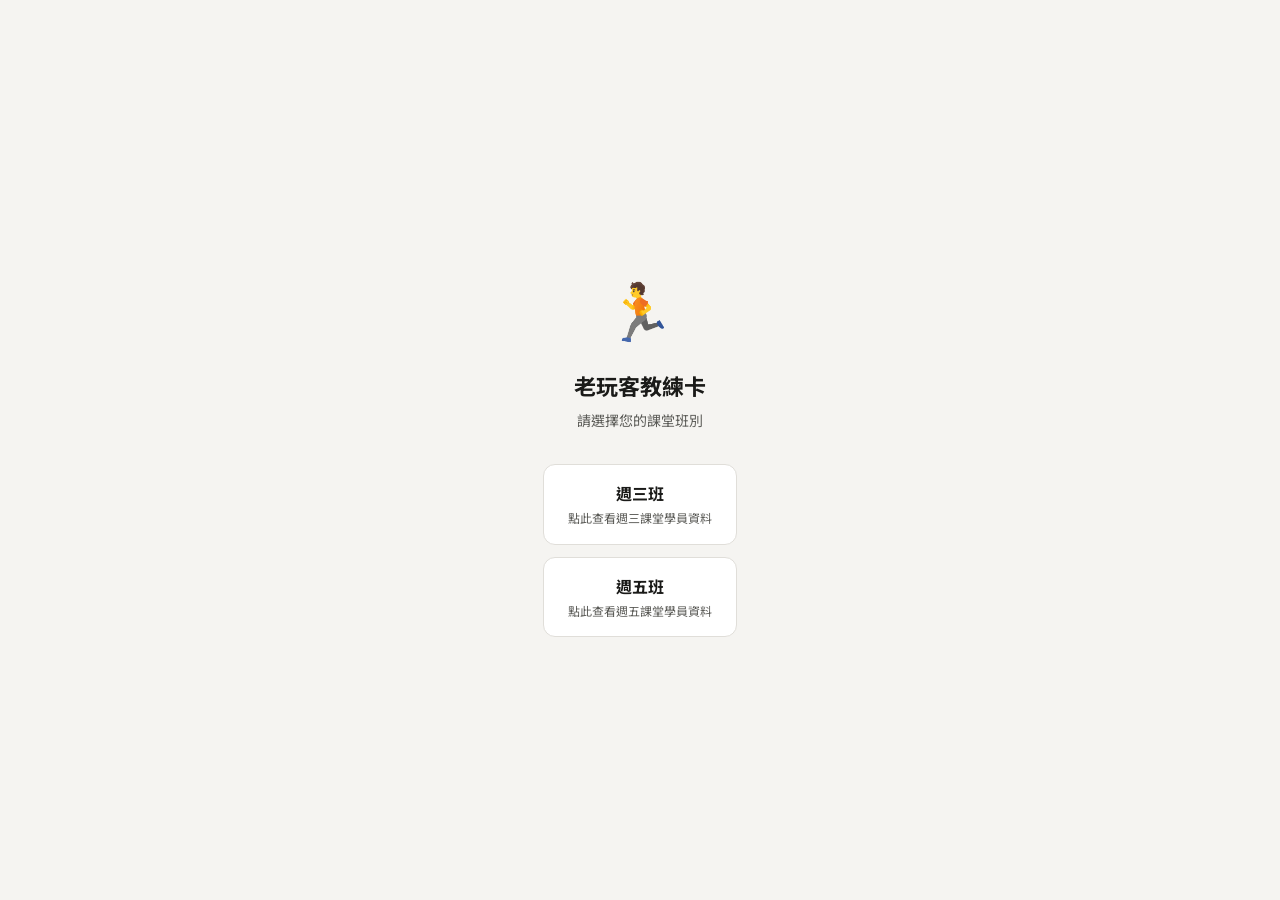
<file: index.html>
<!DOCTYPE html>
<html lang="zh-TW">
<head>
<meta charset="UTF-8">
<meta name="viewport" content="width=device-width, initial-scale=1">
<title>老玩客教練卡</title>
<link rel="stylesheet" href="https://fonts.googleapis.com/css2?family=Noto+Sans+TC:wght@400;500;700&display=swap">
<link rel="stylesheet" href="style.css">
<style>
body{ display:flex; align-items:center; justify-content:center; min-height:100vh; }
.home{ text-align:center; padding:32px 24px; max-width:400px; }
.home-logo{ font-size:56px; margin-bottom:16px }
.home h1{ font-size:22px; font-weight:700; color:var(--fg); margin-bottom:6px }
.home p{ font-size:14px; color:var(--fg2); margin-bottom:32px }
.class-links{ display:flex; flex-direction:column; gap:12px; }
.class-link{
  display:block; padding:16px 24px;
  background:var(--surface); border:1px solid var(--border);
  border-radius:var(--radius); text-decoration:none;
  color:var(--fg); font-weight:700; font-size:16px;
  transition:border-color .15s, box-shadow .15s;
}
.class-link:hover{ border-color:var(--accent); box-shadow:0 2px 8px rgba(45,106,79,.12); }
.class-link span{ display:block; font-size:12px; font-weight:400; color:var(--fg2); margin-top:2px; }
</style>
</head>
<body>
<div class="home">
  <div class="home-logo">🏃</div>
  <h1>老玩客教練卡</h1>
  <p>請選擇您的課堂班別</p>
  <div class="class-links">
    <a class="class-link" href="wed/">週三班 <span>點此查看週三課堂學員資料</span></a>
    <a class="class-link" href="fri/">週五班 <span>點此查看週五課堂學員資料</span></a>
  </div>
</div>
</body>
</html>
</file>
<file: style.css>
/* 老玩客教練卡 — 共用樣式 */
:root {
  --bg:        #F5F4F1;
  --surface:   #FFFFFF;
  --fg:        #1A1A18;
  --fg2:       #5A5A56;
  --border:    #E0DED9;
  --accent:    #2D6A4F;
  --accent-lt: #EAF3EE;
  --red-bg:    #FDF0EF; --red-fg: #9B2B2B; --red-bd: #F5C5C2;
  --yel-bg:    #FEF8EC; --yel-fg: #7A5100; --yel-bd: #F5E1A0;
  --grn-bg:    #EAF4EE; --grn-fg: #1D5C3A; --grn-bd: #B6DFC8;
  --radius:    12px;
  --tab-h:     52px;
}
@media (prefers-color-scheme: dark) {
  :root {
    --bg:#16181A; --surface:#22252A; --fg:#E8E6E0; --fg2:#8A8A82; --border:#333640;
    --accent:#52B788; --accent-lt:#1A2E22;
    --red-bg:#2A1414; --red-fg:#F5A0A0; --red-bd:#5A2020;
    --yel-bg:#281E08; --yel-fg:#F5D070; --yel-bd:#5A4010;
    --grn-bg:#122018; --grn-fg:#70C897; --grn-bd:#1E4A2C;
  }
}
*{ box-sizing:border-box; margin:0; padding:0 }
body{ font-family:'Noto Sans TC','PingFang TC','Microsoft JhengHei',sans-serif; background:var(--bg); color:var(--fg); font-size:15px; line-height:1.6; min-height:100vh; }
.header{ background:var(--accent); color:#fff; padding:14px 16px; display:flex; align-items:center; gap:10px; position:sticky; top:0; z-index:20; }
.header-logo{ font-size:22px }
.header-text h1{ font-size:16px; font-weight:700; letter-spacing:.5px }
.header-text p{ font-size:11px; opacity:.75; margin-top:1px }
.class-pill{ margin-left:auto; background:rgba(255,255,255,.18); border:1px solid rgba(255,255,255,.3); border-radius:20px; padding:4px 12px; font-size:12px; font-weight:700; letter-spacing:.5px; white-space:nowrap; }
.tab-bar{ background:var(--surface); border-bottom:1px solid var(--border); display:flex; overflow-x:auto; scrollbar-width:none; position:sticky; top:52px; z-index:15; padding:0 8px; }
.tab-bar::-webkit-scrollbar{ display:none }
.tab-btn{ flex-shrink:0; height:var(--tab-h); padding:0 14px; border:none; background:none; color:var(--fg2); font-size:13px; font-family:inherit; font-weight:500; cursor:pointer; border-bottom:2px solid transparent; display:flex; flex-direction:column; align-items:center; justify-content:center; gap:2px; transition:color .15s,border-color .15s; }
.tab-btn .tab-name{ white-space:nowrap }
.tab-btn .tab-badge{ font-size:10px; font-weight:700; letter-spacing:.3px; padding:1px 6px; border-radius:8px; line-height:1.4; }
.tab-btn.active{ color:var(--accent); border-bottom-color:var(--accent); font-weight:700; }
.badge-red{ background:var(--red-bg); color:var(--red-fg) }
.badge-yel{ background:var(--yel-bg); color:var(--yel-fg) }
.badge-grn{ background:var(--grn-bg); color:var(--grn-fg) }
main{ padding:16px; padding-bottom:32px; }
.student-card{ display:none }
.student-card.active{ display:block }
.card-hero{ background:var(--surface); border-radius:var(--radius); border:1px solid var(--border); padding:18px; margin-bottom:12px; display:flex; align-items:flex-start; gap:14px; }
.avatar{ width:54px; height:54px; border-radius:50%; font-size:22px; display:flex; align-items:center; justify-content:center; flex-shrink:0; }
.hero-info{ flex:1; min-width:0 }
.hero-info h2{ font-size:20px; font-weight:700; line-height:1.2 }
.hero-meta{ font-size:13px; color:var(--fg2); margin-top:4px; display:flex; flex-wrap:wrap; gap:6px; }
.meta-chip{ background:var(--bg); border:1px solid var(--border); border-radius:6px; padding:2px 8px; font-size:12px; color:var(--fg2); }
.risk-badge{ padding:6px 14px; border-radius:20px; font-size:13px; font-weight:700; white-space:nowrap; border:1px solid; align-self:flex-start; }
.risk-red{ background:var(--red-bg); color:var(--red-fg); border-color:var(--red-bd) }
.risk-yel{ background:var(--yel-bg); color:var(--yel-fg); border-color:var(--yel-bd) }
.risk-grn{ background:var(--grn-bg); color:var(--grn-fg); border-color:var(--grn-bd) }
.info-block{ background:var(--surface); border-radius:var(--radius); border:1px solid var(--border); padding:16px 18px; margin-bottom:12px; }
.block-label{ font-size:11px; font-weight:700; text-transform:uppercase; letter-spacing:1px; color:var(--fg2); margin-bottom:10px; display:flex; align-items:center; gap:6px; }
.block-label-icon{ font-size:14px }
.block-content{ font-size:14px; color:var(--fg); line-height:1.7 }
.none-text{ color:var(--fg2); font-style:italic; font-size:13px }
.caution-list{ display:flex; flex-direction:column; gap:8px }
.caution-item{ display:flex; align-items:flex-start; gap:8px; border-radius:8px; padding:10px 12px; font-size:13px; line-height:1.5; border:1px solid; }
.caution-item.caution-red{ background:var(--red-bg); border-color:var(--red-bd); color:var(--red-fg) }
.caution-item.caution-yel{ background:var(--yel-bg); border-color:var(--yel-bd); color:var(--yel-fg) }
.caution-item.caution-grn{ background:var(--grn-bg); border-color:var(--grn-bd); color:var(--grn-fg) }
.caution-icon{ flex-shrink:0; margin-top:1px }
.note-block{ background:var(--accent-lt); border:1px solid var(--grn-bd); border-left:4px solid var(--accent); border-radius:var(--radius); padding:14px 16px; margin-bottom:12px; font-size:14px; color:var(--fg); line-height:1.8; }
.note-label{ font-size:11px; font-weight:700; text-transform:uppercase; letter-spacing:1px; color:var(--accent); margin-bottom:6px; }
#loading,#err{ display:flex; flex-direction:column; align-items:center; justify-content:center; min-height:60vh; gap:12px; color:var(--fg2); text-align:center; padding:24px; }
.spinner{ width:36px; height:36px; border:3px solid var(--border); border-top-color:var(--accent); border-radius:50%; animation:spin .8s linear infinite; }
@keyframes spin{ to{ transform:rotate(360deg) } }
.updated-bar{ text-align:center; font-size:11px; color:var(--fg2); padding:4px 0 8px; letter-spacing:.3px; }
.offline-data{ background:var(--yel-bg); border:1px solid var(--yel-bd); border-radius:8px; padding:10px 14px; font-size:12px; color:var(--yel-fg); margin-bottom:12px; text-align:center; }
</file>
